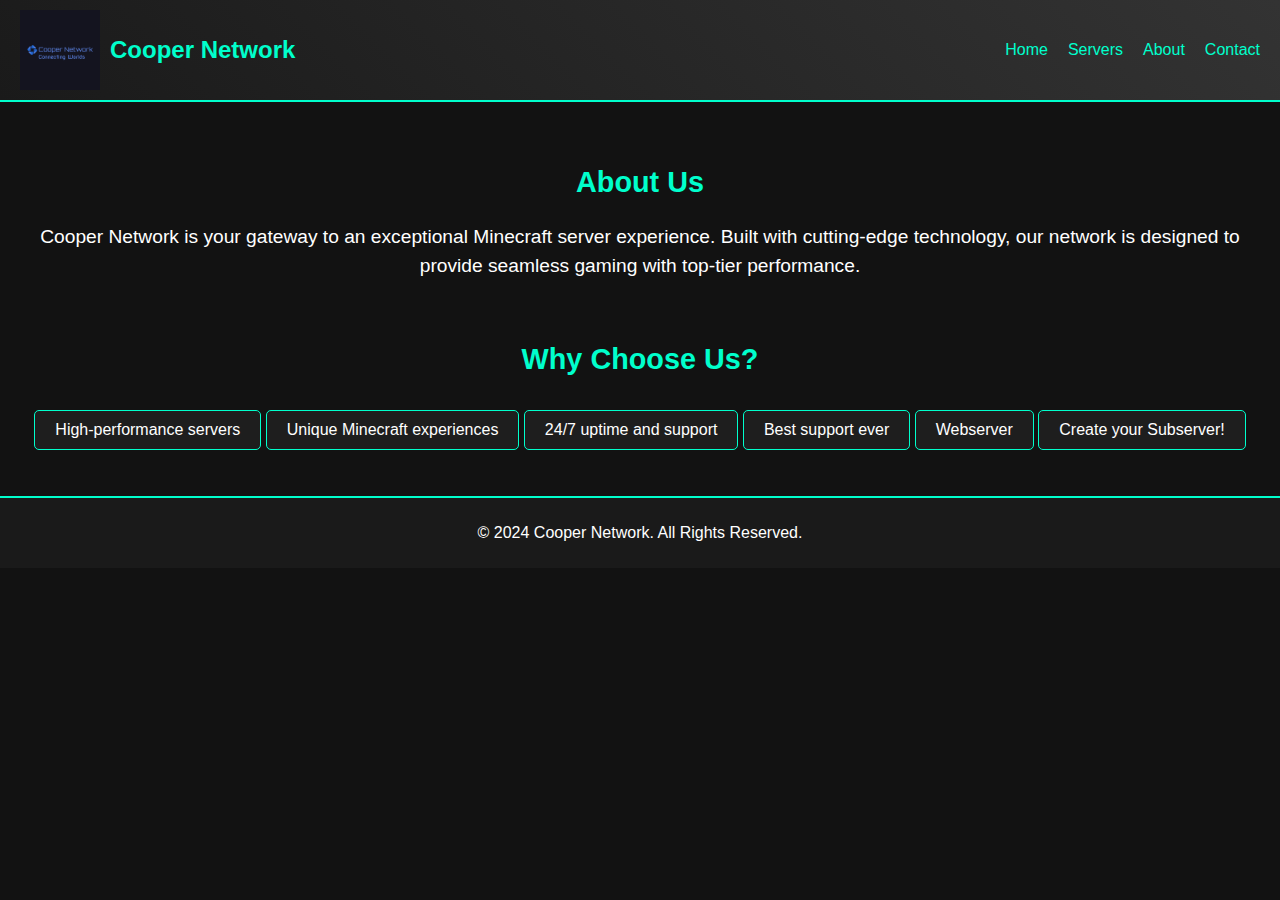
<file: index.html>
<!DOCTYPE html>
<html lang="en">
<head>
    <meta charset="UTF-8">
    <meta name="viewport" content="width=device-width, initial-scale=1.0">
    <title>Cooper Network</title>
    <link rel="stylesheet" href="styles.css">
    <link rel="icon" href="favicon.png" type="image/png">
</head>
<body>
    <header class="header">
        <div class="logo-container">
            <img src="logo.png" alt="Cooper Network Logo" class="logo">
            <h1 class="network-name">Cooper Network</h1>
        </div>
        <nav class="menu">
            <ul class="menu-list">
                <li><a href="index.html" class="menu-link">Home</a></li>
                <li><a href="servers.html" class="menu-link">Servers</a></li>
                <li><a href="about.html" class="menu-link">About</a></li>
                <li><a href="contact.html" class="menu-link">Contact</a></li>
            </ul>
        </nav>
    </header>

    <main class="main-content">
        <section class="intro">
            <h2>About Us</h2>
            <p>
                Cooper Network is your gateway to an exceptional Minecraft server experience.  
                Built with cutting-edge technology, our network is designed to provide seamless gaming with top-tier performance.
            </p>
        </section>

        <section class="features">
            <h2>Why Choose Us?</h2>
            <ul>
                <li>High-performance servers</li>
                <li>Unique Minecraft experiences</li>
                <li>24/7 uptime and support</li>
                <li>Best support ever</li>
                <li>Webserver</li>
                <li>Create your Subserver!</li>
            </ul>
        </section>
    </main>

    <footer class="footer">
        <p>&copy; 2024 Cooper Network. All Rights Reserved.</p>
    </footer>
</body>
</html>
</file>
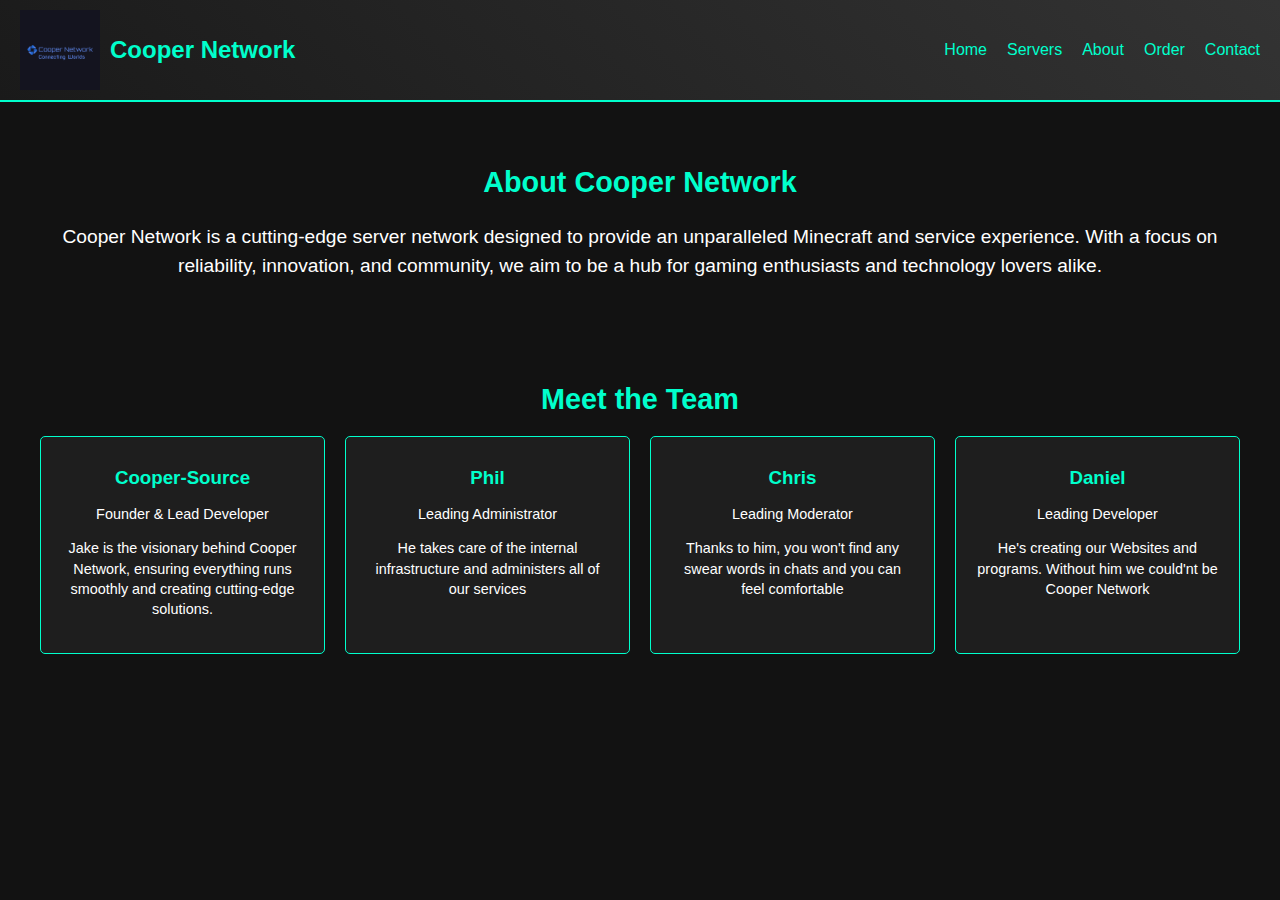
<file: about.html>
<!DOCTYPE html>
<html lang="en">
<head>
    <meta charset="UTF-8">
    <meta name="viewport" content="width=device-width, initial-scale=1.0">
    <title>About Us - Cooper Network</title>
    <link rel="stylesheet" href="styles.css">
    <link rel="icon" href="favicon.png" type="image/png">
</head>
<body>
    <header class="header">
        <div class="logo-container">
            <img src="logo.png" alt="Cooper Network Logo" class="logo">
            <h1 class="network-name">Cooper Network</h1>
        </div>
        <nav class="menu">
            <ul class="menu-list">
                <li><a href="index.html" class="menu-link">Home</a></li>
                <li><a href="servers.html" class="menu-link">Servers</a></li>
                <li><a href="about.html" class="menu-link">About</a></li>
                <li><a href="order.html" class="menu-link">Order</a></li>
                <li><a href="contact.html" class="menu-link">Contact</a></li>
            </ul>
        </nav>
    </header>

    <main class="main-content">
        <section class="intro">
            <h2>About Cooper Network</h2>
            <p>
                Cooper Network is a cutting-edge server network designed to provide an unparalleled Minecraft and service experience.  
                With a focus on reliability, innovation, and community, we aim to be a hub for gaming enthusiasts and technology lovers alike.
            </p>
        </section>

        <section class="team">
            <h2>Meet the Team</h2>
            <div class="team-grid">
                <div class="team-member">
                    <!--<img src="team_member1.jpg" alt="Jake - Founder" class="team-photo"> -->
                    <h3>Cooper-Source</h3>
                    <p>Founder & Lead Developer</p>
                    <p>Jake is the visionary behind Cooper Network, ensuring everything runs smoothly and creating cutting-edge solutions.</p>
                </div>
                <div class="team-member">
                    <!-- <img src="team_member2.jpg" alt="Alex - Server Manager" class="team-photo"> -->
                    <h3>Phil</h3>
                    <p>Leading Administrator</p>
                    <p>He takes care of the internal infrastructure and administers all of our services</p>
                </div>
                <div class="team-member">
                    <!-- <img src="team_member2.jpg" alt="Alex - Server Manager" class="team-photo"> -->
                    <h3>Chris</h3>
                    <p>Leading Moderator</p>
                    <p>Thanks to him, you won't find any swear words in chats and you can feel comfortable</p>
                </div>
                <div class="team-member">
                    <!-- <img src="team_member2.jpg" alt="Alex - Server Manager" class="team-photo"> -->
                    <h3>Daniel</h3>
                    <p>Leading Developer</p>
                    <p>He's creating our Websites and programs. Without him we could'nt be Cooper Network</p>
                </div>
</file>
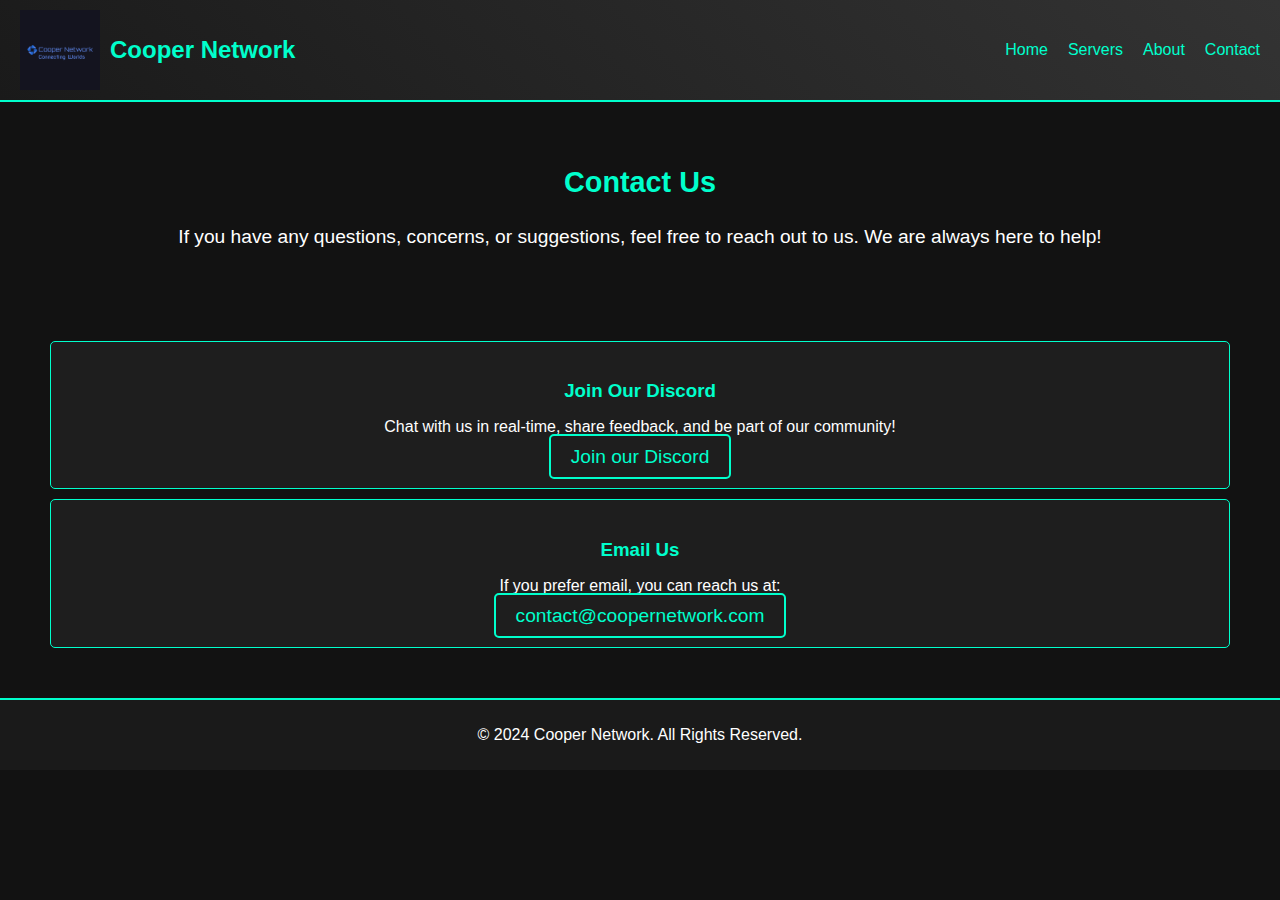
<file: contact.html>
<!DOCTYPE html>
<html lang="en">
<head>
    <meta charset="UTF-8">
    <meta name="viewport" content="width=device-width, initial-scale=1.0">
    <title>Contact Us - Cooper Network</title>
    <link rel="stylesheet" href="styles.css">
    <link rel="icon" href="favicon.png" type="image/png">
</head>
<body>
    <header class="header">
        <div class="logo-container">
            <img src="logo.png" alt="Cooper Network Logo" class="logo">
            <h1 class="network-name">Cooper Network</h1>
        </div>
        <nav class="menu">
            <ul class="menu-list">
                <li><a href="index.html" class="menu-link">Home</a></li>
                <li><a href="servers.html" class="menu-link">Servers</a></li>
                <li><a href="about.html" class="menu-link">About</a></li>
                <li><a href="contact.html" class="menu-link">Contact</a></li>
            </ul>
        </nav>
    </header>

    <main class="main-content">
        <section class="intro">
            <h2>Contact Us</h2>
            <p>
                If you have any questions, concerns, or suggestions, feel free to reach out to us. We are always here to help!
            </p>
        </section>

        <section class="contact-info">
            <div class="contact-item">
                <h3>Join Our Discord</h3>
                <p>Chat with us in real-time, share feedback, and be part of our community!</p>
                <a href="https://discord.gg/f5NSCUzDDJ" class="contact-link" target="_blank">Join our Discord</a>
            </div>

            <div class="contact-item">
                <h3>Email Us</h3>
                <p>If you prefer email, you can reach us at:</p>
                <a href="mailto:dev.cooper-source@outlook.de" class="contact-link">contact@coopernetwork.com</a>
            </div>
        </section>
    </main>

    <footer class="footer">
        <p>&copy; 2024 Cooper Network. All Rights Reserved.</p>
    </footer>
</body>
</html>
</file>
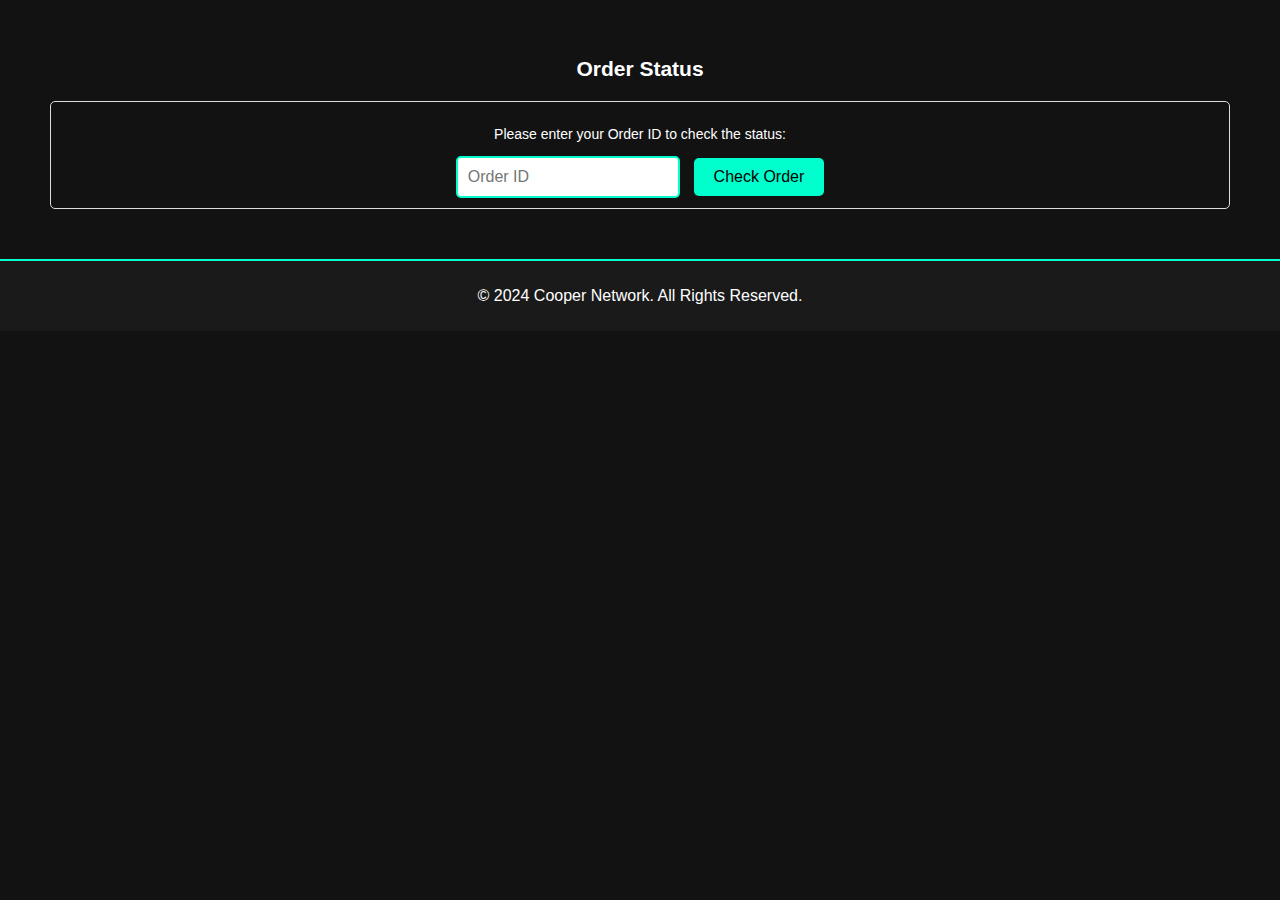
<file: order.html>
<!DOCTYPE html>
<html lang="en">
<head>
    <meta charset="UTF-8">
    <meta name="viewport" content="width=device-width, initial-scale=1.0">
    <title>Service Status - Cooper Network</title>
    <link rel="stylesheet" href="styles.css">
    <link rel="icon" href="favicon.png" type="image/png">
</head>
</header>

<main class="main-content">
    <section class="service-status">
        <h2>Order Status</h2>

        <!-- ID Input Dialog -->
        <div id="id-input-dialog">
            <p>Please enter your Order ID to check the status:</p>
            <input type="text" id="service-id-input" placeholder="Order ID">
            <button id="submit-id-button">Check Order</button>
            <p id="id-error-message" style="color: red; display: none;">Invalid ID. Please try again. You find your ID in our Discord!</p>
        </div>

        <div id="status-content" style="display: none;">
            <p id="status-message"></p>
            <div id="service-status" class="service-status"></div> <!-- Neuer Bereich für den Status -->
            <div class="progress-container">
                <div class="progress-bar">
                    <div class="progress" id="progress"></div>
                </div>
                <div class="progress-goals" id="progress-goals"></div>
            </div>
            <p id="service-description"></p>
            <div id="personal-message" class="personal-message-box hidden"></div>
            <div id="additional-info" class="info-card" style="display: none;"></div> <!-- Zusätzliche Info -->
        </div>

    </section>
</main>

<footer class="footer">
    <p>&copy; 2024 Cooper Network. All Rights Reserved.</p>
</footer>

<script src="service-status.js"></script>
</body>
</html>
</file>
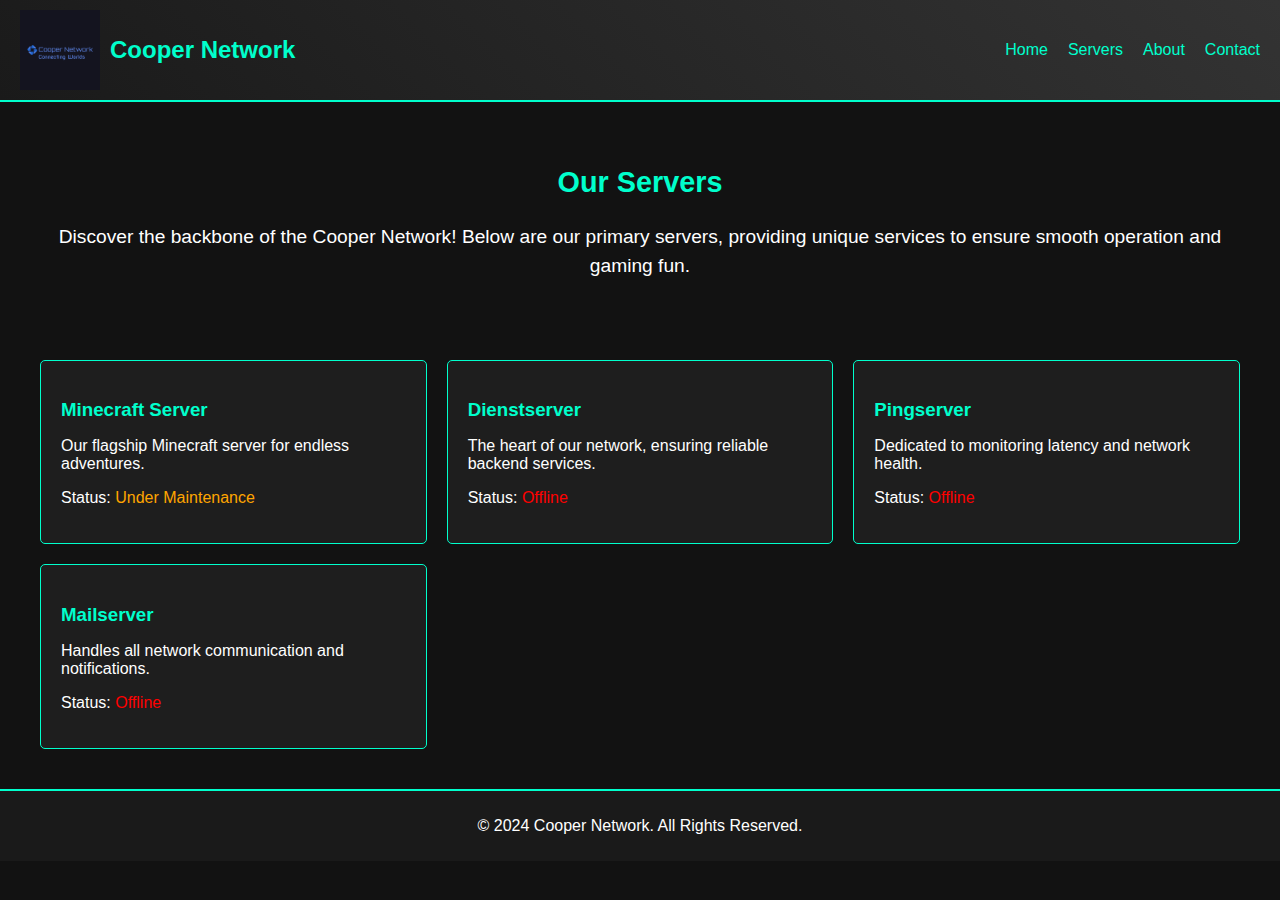
<file: servers.html>
<!DOCTYPE html>
<html lang="en">
<head>
    <meta charset="UTF-8">
    <meta name="viewport" content="width=device-width, initial-scale=1.0">
    <title>Server Infos - Cooper Network</title>
    <link rel="stylesheet" href="styles.css">
</head>
<body>
    <header class="header">
        <div class="logo-container">
            <img src="logo.png" alt="Cooper Network Logo" class="logo">
            <h1 class="network-name">Cooper Network</h1>
        </div>
        <nav class="menu">
            <ul class="menu-list">
                <li><a href="index.html" class="menu-link">Home</a></li>
                <li><a href="servers.html" class="menu-link">Servers</a></li>
                <li><a href="about.html" class="menu-link">About</a></li>
                <li><a href="contact.html" class="menu-link">Contact</a></li>
            </ul>
        </nav>
    </header>

    <main class="main-content">
        <section class="intro">
            <h2>Our Servers</h2>
            <p>
                Discover the backbone of the Cooper Network! Below are our primary servers,  
                providing unique services to ensure smooth operation and gaming fun.
            </p>
        </section>

        <section class="server-list">
            <div class="server" data-domain="independent-extract.joinmc.link" data-status="maintenance">
                <h3>Minecraft Server</h3>
                <p>Our flagship Minecraft server for endless adventures.</p>
                <p>Status: <span class="server-status">Checking...</span></p>
            </div>

            <div class="server" data-domain="https://jubilant-trout-wr9vqq6qr55wcgq65.github.dev/" data-status="auto">
                <h3>Dienstserver</h3>
                <p>The heart of our network, ensuring reliable backend services.</p>
                <p>Status: <span class="server-status">Checking...</span></p>
            </div>

            <div class="server" data-domain="https://jubilant-trout-wr9vqq6qr55wcgq65-8080.app.github.dev/" data-status="auto">
                <h3>Pingserver</h3>
                <p>Dedicated to monitoring latency and network health.</p>
                <p>Status: <span class="server-status">Under Maintenance</span></p>
            </div>

            <div class="server" data-domain="https://jubilant-trout-wr9vqq6qr55wcgq65-8000.app.github.dev/" data-status="auto">
                <h3>Mailserver</h3>
                <p>Handles all network communication and notifications.</p>
                <p>Status: <span class="server-status">Checking...</span></p>
            </div>
        </section>
    </main>

    <footer class="footer">
        <p>&copy; 2024 Cooper Network. All Rights Reserved.</p>
    </footer>

    <script src="servers.js"></script>
</body>
</html>
</file>
<file: styles.css>
/* General Reset */
body {
    margin: 0;
    font-family: Arial, sans-serif;
    color: #fff;
    background: #121212;
}

/* Header Section */
.header {
    display: flex;
    justify-content: space-between;
    align-items: center;
    padding: 10px 20px;
    background: linear-gradient(45deg, #1a1a1a, #333333);
    border-bottom: 2px solid #00ffcc;
}

.logo-container {
    display: flex;
    align-items: center;
}

.logo {
    width: 80px;
    height: auto;
    margin-right: 10px;
}

.network-name {
    font-size: 1.5rem;
    color: #00ffcc;
    margin: 0;
}

.menu {
    display: flex;
}

.menu-list {
    list-style: none;
    margin: 0;
    padding: 0;
    display: flex;
    gap: 20px;
}

.menu-link {
    text-decoration: none;
    color: #00ffcc;
    font-size: 1rem;
    transition: color 0.3s ease;
}

.menu-link:hover {
    color: #ffffff;
}

/* Main Content */
.main-content {
    padding: 20px;
    text-align: center;
}

.intro {
    margin-bottom: 20px;
}

.intro h2 {
    font-size: 1.8rem;
    color: #00ffcc;
}

.intro p {
    font-size: 1.2rem;
    line-height: 1.5;
}

.features h2 {
    font-size: 1.8rem;
    color: #00ffcc;
}

.features ul {
    list-style-type: none;
    padding: 0;
}

.features li {
    background: #1e1e1e;
    margin: 10px auto;
    padding: 10px 20px;
    border: 1px solid #00ffcc;
    display: inline-block;
    border-radius: 5px;
}

/* Footer */
.footer {
    text-align: center;
    padding: 10px;
    background: #1a1a1a;
    border-top: 2px solid #00ffcc;
}

/* Server List Section */
.server-list {
    display: grid;
    grid-template-columns: repeat(auto-fit, minmax(300px, 1fr));
    gap: 20px;
    padding: 20px;
    text-align: left;
}

.server {
    background: #1e1e1e;
    padding: 20px;
    border: 1px solid #00ffcc;
    border-radius: 5px;
}

.server h3 {
    color: #00ffcc;
    margin-bottom: 10px;
}

.service-status {
    color: white;
    border-radius: 5px;
    padding: 10px;
    margin-top: 10px;
    font-size: 14px;
}

.service-status strong {
    font-weight: bold; /* Fett anzeigen */
    font-size: 1.5em;  /* Größerer Text */
}

.service-status .active {
    color: #4CAF50; /* Grün für Active */
}

.service-status .paused {
    color: #FF9800; /* Orange für Paused */
}

.service-status .completed {
    color: #00BCD4; /* Türkis-Grün für Completed */
}


/* About Section */
.intro {
    margin-bottom: 20px;
    padding: 20px;
    text-align: center;
}

.intro h2 {
    font-size: 1.8rem;
    color: #00ffcc;
}

.intro p {
    font-size: 1.2rem;
    line-height: 1.5;
}

/* Team Section */
.team {
    padding: 20px;
    text-align: center;
}

.team h2 {
    font-size: 1.8rem;
    color: #00ffcc;
    margin-bottom: 20px;
}

.team-grid {
    display: grid;
    grid-template-columns: repeat(auto-fit, minmax(250px, 1fr));
    gap: 20px;
}

.team-member {
    background: #1e1e1e;
    padding: 20px;
    border: 1px solid #00ffcc;
    border-radius: 5px;
    text-align: center;
}

.team-photo {
    width: 100px;
    height: 100px;
    border-radius: 50%;
    margin-bottom: 10px;
    border: 2px solid #00ffcc;
}

.team h3 {
    color: #00ffcc;
    margin: 10px 0;
}

.team p {
    font-size: 0.9rem;
    line-height: 1.4;
}

/* Contact Section */
.contact-info {
    padding: 20px;
    text-align: center;
}

.contact-item {
    background: #1e1e1e;
    padding: 20px;
    margin: 10px;
    border: 1px solid #00ffcc;
    border-radius: 5px;
}

.contact-item h3 {
    color: #00ffcc;
    margin-bottom: 10px;
}

.contact-item p {
    font-size: 1rem;
    margin-bottom: 10px;
}

.contact-link {
    color: #00ffcc;
    font-size: 1.2rem;
    text-decoration: none;
    border: 2px solid #00ffcc;
    padding: 10px 20px;
    border-radius: 5px;
    transition: background-color 0.3s ease;
}

.contact-link:hover {
    background-color: #00ffcc;
    color: #1a1a1a;
}

/* Progress Bar */
.progress-container {
    margin-top: 20px;
    text-align: center;
}

.progress-bar {
    position: relative;
    width: 80%;
    height: 20px;
    background: #2a2a2a;
    margin: 0 auto;
    border-radius: 10px;
    overflow: hidden;
    border: 2px solid #00ffcc;
}

.progress {
    height: 100%;
    width: 0%;
    background: #00ffcc;
    transition: width 0.5s ease;
}

.progress-goals {
    display: flex;
    justify-content: space-between;
    margin-top: 5px;
    font-size: 0.9rem;
    color: #00ffcc;
    width: 80%;
    margin-left: auto;
    margin-right: auto;
}

#service-description {
    margin-top: 20px;
    font-size: 1rem;
    color: #fff;
}

/* ID Input Dialog */
#id-input-dialog {
    text-align: center;
    margin-top: 20px;
}

#service-id-input {
    padding: 10px;
    font-size: 1rem;
    width: 200px;
    margin-right: 10px;
    border: 2px solid #00ffcc;
    border-radius: 5px;
}

#submit-id-button {
    padding: 10px 20px;
    font-size: 1rem;
    color: #000;
    background-color: #00ffcc;
    border: none;
    border-radius: 5px;
    cursor: pointer;
    transition: background-color 0.3s ease;
}

#submit-id-button:hover {
    background-color: #008f73;
}

#id-input-dialog, #status-content {
    margin: 20px;
    padding: 10px;
    border: 1px solid #ddd;
    border-radius: 5px;
}
#progress {
    height: 20px;
    background-color: #4caf50;
    border-radius: 5px;
}
#progress-container {
    width: 100%;
    height: 20px;
    background-color: #ddd;
    border-radius: 5px;
    margin: 10px 0;
}
#progress-goals {
    display: flex;
    justify-content: space-between;
    margin-top: 10px;
}
.personal-message-box {
    margin-top: 20px;
    padding: 10px;
    border: 1px solid #ccc;
    border-radius: 5px;
    background-color: #f9f9f9;
}
.hidden {
    display: none;
}

#personal-message, #service-info {
    width: 100%;
    height: auto;
    margin: 0;
    padding: 0;
    border: none;  /* Falls vorhanden, entfernt den Rand */
    background: transparent;  /* Falls das Element eine Hintergrundfarbe hat */
}

/* Card for Additional Info */
/* Card for Additional Info */
/* Card for Additional Info */
.info-card {
    background-color: #333;
    color: white;
    border-radius: 8px;
    padding: 20px;
    margin-top: 20px;
    display: block; /* Initial default to block */
    font-size: 14px;
    box-shadow: 0 4px 10px rgba(0, 0, 0, 0.2); /* Optional: Shadow for card effect */
    border: 2px solid #00ffcc; /* Green border, change color as needed */
}

.info-card p {
    margin: 0;
}



/* Styling for the personal message box */
.personal-message-box {
    background-color: #444;
    padding: 15px;
    border-radius: 8px;
    color: white;
    margin-top: 20px;
}

.personal-message-box.hidden {
    display: none;
}

/* For progress bar and status */
#progress-container {
    margin-top: 20px;
}

#progress {
    height: 100%;
    background-color: #4caf50;
    width: 0; /* dynamic progress width */
}
</file>
